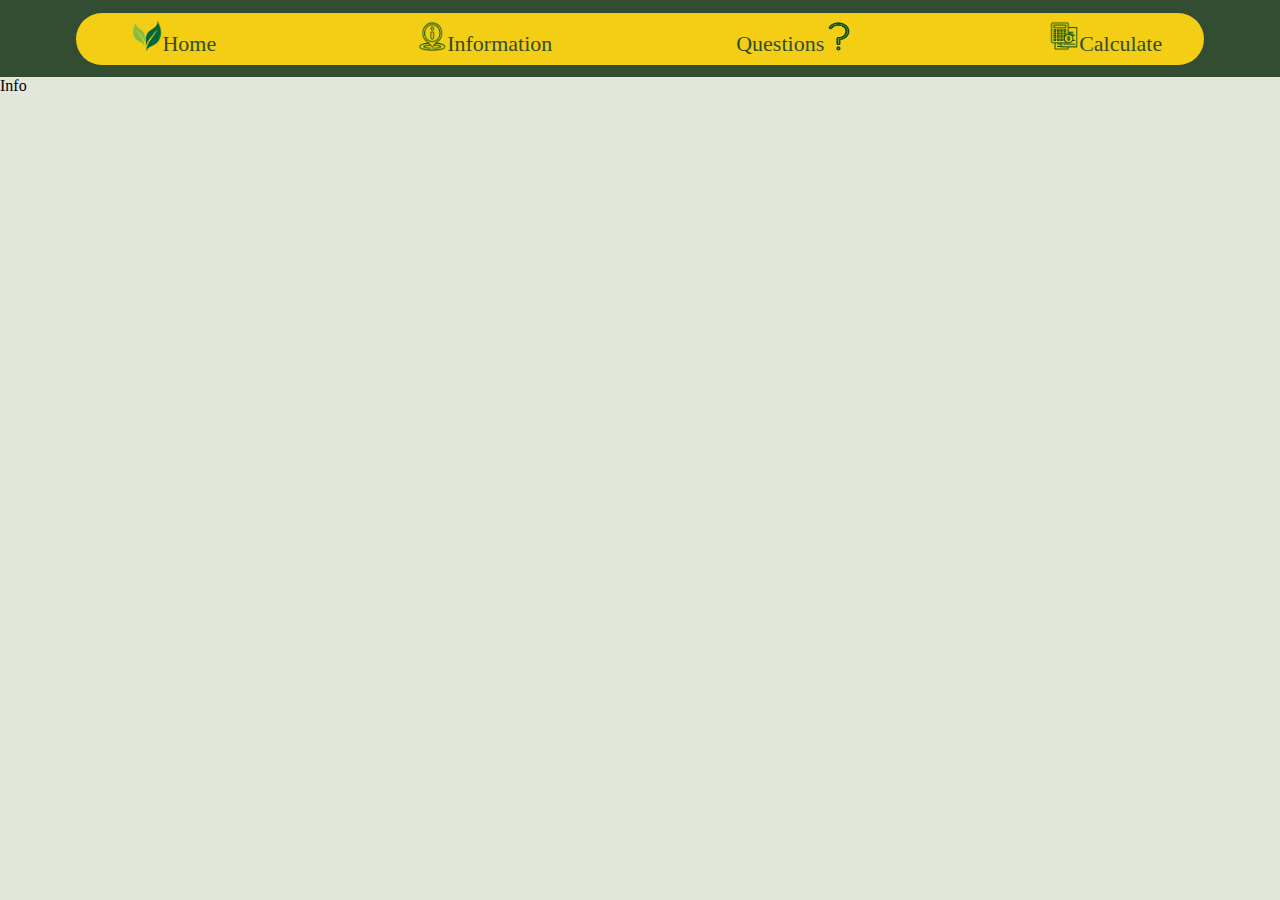
<file: index.html>
<!DOCTYPE html>
<html lang="en">
<head>
    <meta charset="UTF-8">
    <meta name="viewport" content="width=device-width, initial-scale=1.0">
    <title>Home</title>
    <link href="./styles.css" type="text/css" rel="stylesheet"/>
</head>
<body>
    <div class="head">
        <div class="menu">
            <div class="btn"><a href="index.html" class="a1"><img src="Img/logo.png" alt="logo" class="imgmenu">Home</a></div>
            <div class="btn"><a href="#info" class="a1"><img src="Img/informationlogo.png" alt="logo" class="imgmenu">Information</a></div>
            <div class="btn"><a href="questions.html" class="a1">Questions<img src="Img/questionslogo.png" alt="logo" class="imgmenu"></a></div>
            <div class="btn"><a href="savings.html" class="a1"><img src="Img/calculatelogo.png" alt="logo" class="imgmenu">Calculate</a></div>
        </div>
    </div>
    <div id="info">Info</div>
</body>
</html>
</file>
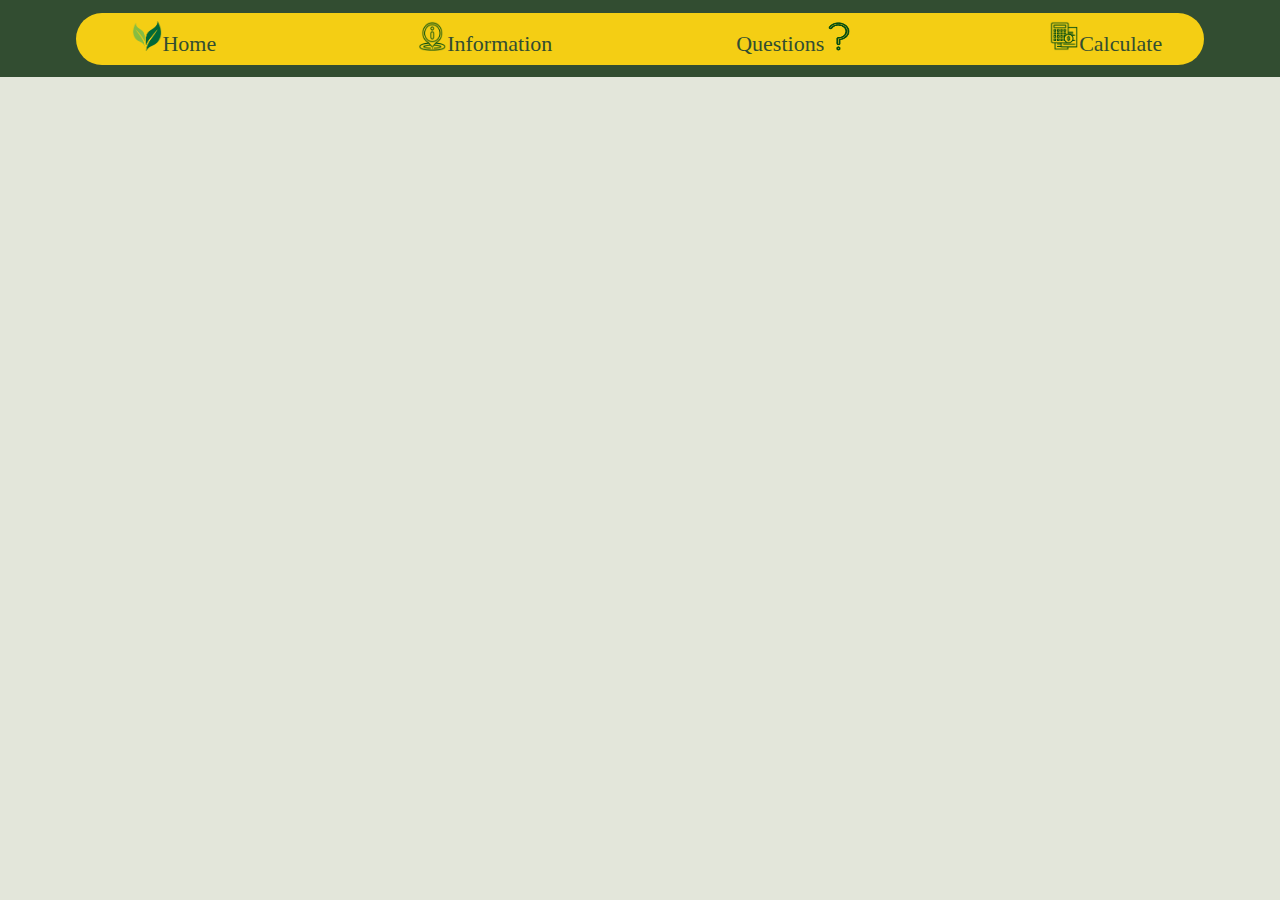
<file: questions.html>
<!DOCTYPE html>
<html lang="en">
<head>
    <meta charset="UTF-8">
    <meta name="viewport" content="width=device-width, initial-scale=1.0">
    <title>Questions</title>
    <link href="./styles.css" type="text/css" rel="stylesheet"/>
</head>
<body>
    <div class="head">
        <div class="menu">
            <div class="btn"><a href="index.html" class="a1"><img src="Img/logo.png" alt="logo" class="imgmenu">Home</a></div>
            <div class="btn"><a href="#info" class="a1"><img src="Img/informationlogo.png" alt="logo" class="imgmenu">Information</a></div>
            <div class="btn"><a href="questions.html" class="a1">Questions<img src="Img/questionslogo.png" alt="logo" class="imgmenu"></a></div>
            <div class="btn"><a href="savings.html" class="a1"><img src="Img/calculatelogo.png" alt="logo" class="imgmenu">Calculate</a></div>
        </div>
    </div>
</body>
</html>
</file>
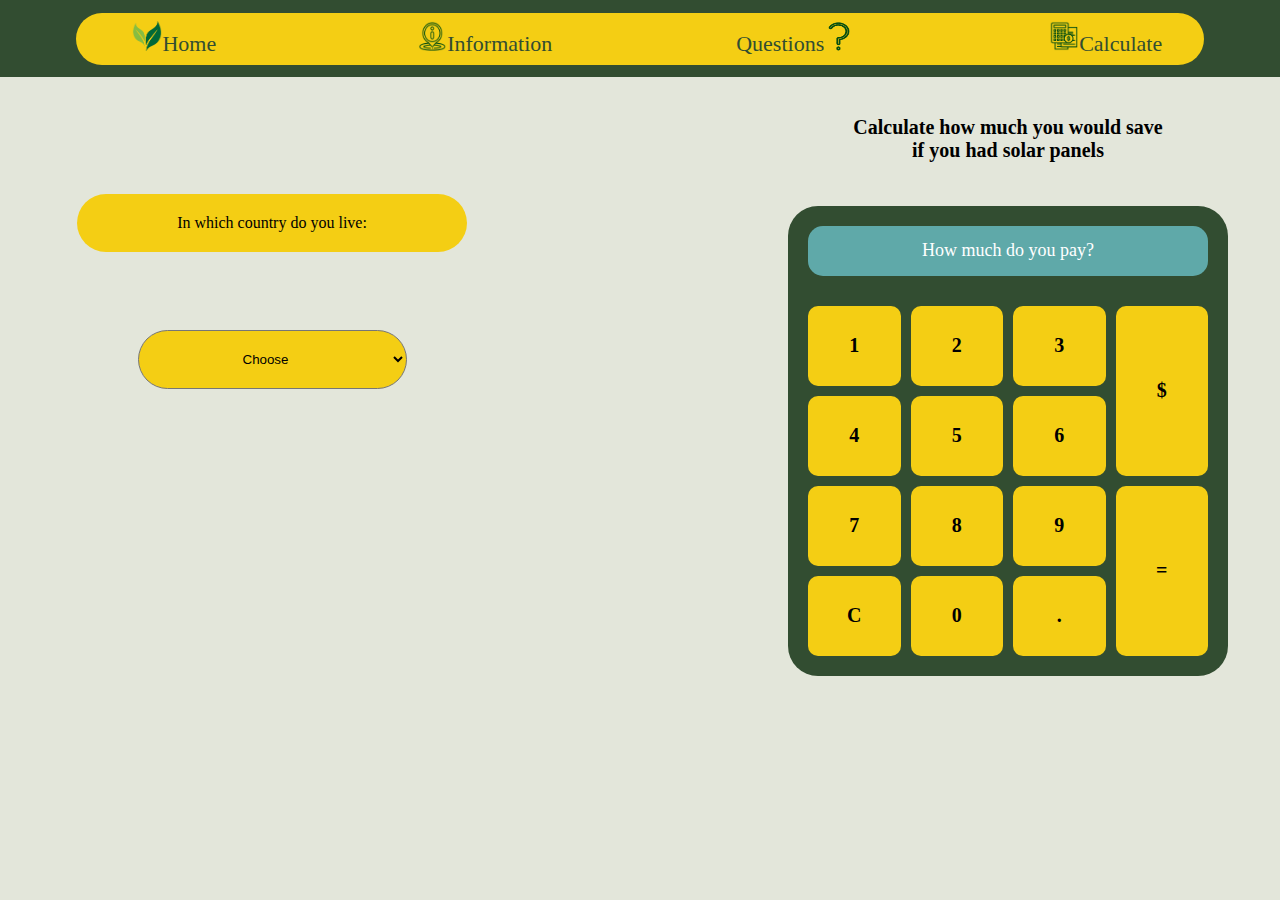
<file: savings.html>
<!DOCTYPE html>
<html lang="en">
<head>
    <meta charset="UTF-8">
    <meta name="viewport" content="width=device-width, initial-scale=1.0">
    <title>Savings</title>
    <link href="./styles.css" type="text/css" rel="stylesheet"/>
</head>
<body>
    <div class="head">
        <div class="menu">
            <div class="btn"><a href="index.html" class="a1"><img src="Img/logo.png" alt="logo" class="imgmenu">Home</a></div>
            <div class="btn"><a href="#info" class="a1"><img src="Img/informationlogo.png" alt="logo" class="imgmenu">Information</a></div>
            <div class="btn"><a href="questions.html" class="a1">Questions<img src="Img/questionslogo.png" alt="logo" class="imgmenu"></a></div>
            <div class="btn"><a href="savings.html" class="a1"><img src="Img/calculatelogo.png" alt="logo" class="imgmenu">Calculate</a></div>
        </div>
    </div>
    <div class="cp center">
        <div>
            <div class="fon">
                In which country do you live:
            </div>
            <div>
                <form>
                    <select class="fon">
                        <option>Choose</option>
                        <option value="Mexico">Mexico</option>
                        <option value="USA">USA</option>
                        <option value="Canada">Canada</option>
                    </select>
                </form>
            </div>
        </div>
        <div class="calculadora-contenedor">
            <div class="titulo">Calculate how much you would save<br> if you had solar panels</div>
            <div class="cpcal">
                <div class="screen">How much do you pay?</div>
                <div class="bt">1</div>
                <div class="bt">2</div>
                <div class="bt">3</div>
                <div class="bt rw">$</div>
                <div class="bt">4</div>
                <div class="bt">5</div>
                <div class="bt">6</div>
                <div class="bt">7</div>
                <div class="bt">8</div>
                <div class="bt">9</div>
                <div class="bt rw">=</div>
                <div class="bt">C</div>
                <div class="bt">0</div>
                <div class="bt">.</div>
            </div>
        </div>
    </div>
</body>
</html>
</file>
<file: styles.css>
* {
    padding: 0;
    margin: 0;
}

body{
    background-color: #e3e6da;
}

.a1{
    color: inherit;
    text-decoration: none;
}

.a1:hover{
    overflow: hidden;
    opacity: 80%;
}

.head{
    background-color:#324d31;
    padding: 1%;
    position: sticky;
    top: 0;
}

.menu{
    margin-left: 5%;
    margin-right: 5%;
    display: grid;
    grid-template-columns: repeat(4,1fr);
    gap: 10%;
    background-color: #F4CE14;
    border-radius: 30px;
}

.btn{
    color: #324d31;
    padding: 4%;
    text-align: center;
    font-size: 22px;
    cursor: pointer;
}

.imgmenu{
    height: 30px;
    width: 30px;
}

.center{
    justify-items: center;
    text-align: center;
    justify-content: center;
}

.cp{
    margin-top: 3%;
    display: grid;
    grid-template-columns: repeat(2,1fr);
    gap: 15%;
}

.fon{
    background-color: #F4CE14;
    padding: 20px 100px;
    border-radius: 30px;
    margin-top: 20%;
}
.calculadora-contenedor {
    text-align: center;
}

.titulo {
    font-size: 20px;
    margin-bottom: 20px;
    font-weight: bold;
}

.cpcal {
    margin-top: 10%;
    background-color: #324d31;
    border-radius: 30px;
    height: auto;
    width: 400px;
    display: grid;
    grid-template-columns: repeat(4, 1fr);
    padding: 20px;
    gap: 10px;
}

.screen {
    background-color: rgb(95, 169, 169);
    border-radius: 15px;
    height: 50px;
    width: 95%;
    grid-column: span 4;
    display: flex;
    align-items: center;
    justify-content: center;
    font-size: 18px;
    margin-bottom: 20px;
    color: #fff;
    padding: 0 10px;
}

.bt {
    background-color: #F4CE14;
    border-radius: 10px;
    height: 80px;
    display: flex;
    align-items: center;
    justify-content: center;
    font-weight: 600;
    font-size: 20px;
    cursor: pointer;
    transition: background-color 0.2s;
}

.bt:hover {
    background-color: #e1b312;
}

.rw {
    grid-row: span 2;
    height: 170px;
}
</file>
